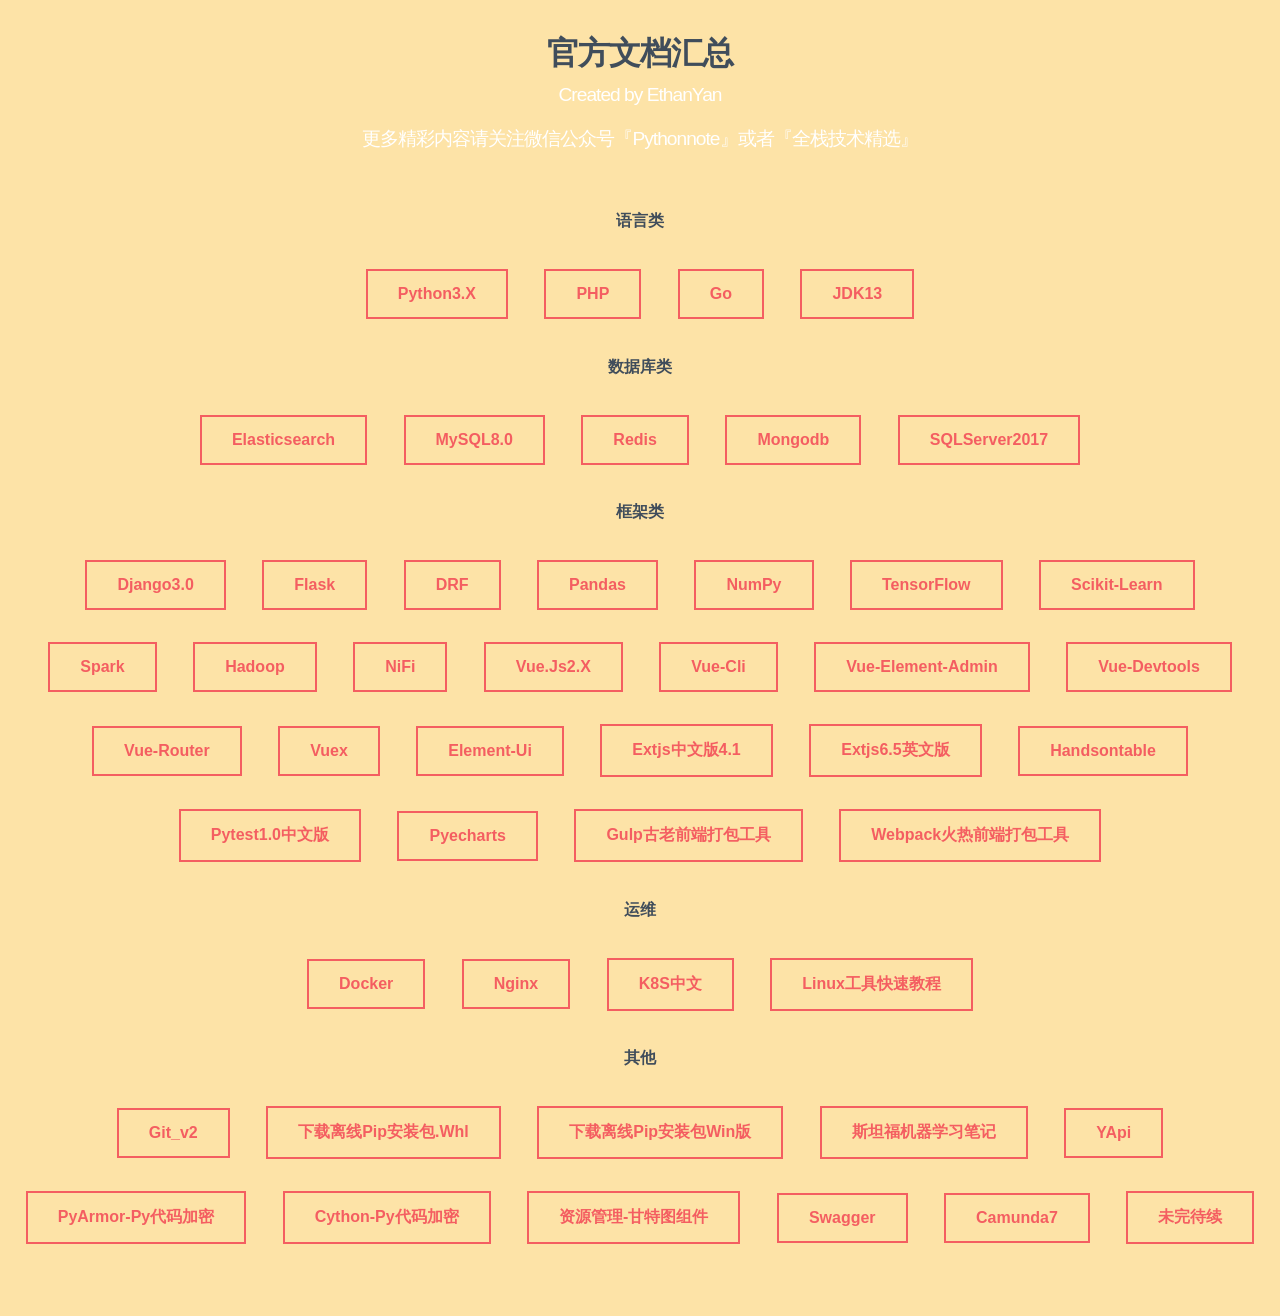
<file: index.html>
﻿<!doctype html>
<html lang="zh">
<head>
    <meta charset="UTF-8">
    <meta http-equiv="X-UA-Compatible" content="IE=edge,chrome=1">
    <meta name="viewport" content="width=device-width, initial-scale=1.0">
    <title>文档</title>
    <link rel="stylesheet" type="text/css" href="css/normalize.css" />
    <link rel="stylesheet" type="text/css" href="css/default.css">
    <link rel="stylesheet" type="text/css" href="css/styles.css">
    <!--[if IE]>
        <script src="http://libs.useso.com/js/html5shiv/3.7/html5shiv.min.js"></script>
    <![endif]-->
</head>
<body>
    <article class="htmleaf-container">
        <header class="htmleaf-header">
            <h1>官方文档汇总 <span>Created by EthanYan</span> <span>更多精彩内容请关注微信公众号『Pythonnote』或者『全栈技术精选』</span></h1>
        </header>
        <div class="htmleaf-content">
            <h4>语言类</h4>
            <button class="draw" onclick="location.href='https://docs.python.org/3/'">Python3.x</button>
            <button class="draw meet" onclick="location.href='https://www.php.net/manual/zh/index.php'">PHP</button>
            <button class="center" onclick="location.href='http://docs.studygolang.com/doc/'">Go</button>
            <button class="center" onclick="location.href='https://docs.oracle.com/en/java/javase/13/'">JDK13</button>

            <h4>数据库类</h4>
            <button class="draw" onclick="location.href='https://www.elastic.co/guide/en/elasticsearch/reference/current/index.html'">Elasticsearch</button>
            <button class="draw" onclick="location.href='https://dev.mysql.com/doc/refman/8.0/en/'">MySQL8.0</button>
            <button class="draw meet" onclick="location.href='https://redis.io/'">redis</button>
            <button class="center" onclick="location.href='https://docs.mongodb.com/'">mongodb</button>
            <button class="draw meet" onclick="location.href='https://docs.microsoft.com/zh-cn/sql/sql-server/?view=sql-server-2017'">SQLServer2017</button>

            <h4>框架类</h4>
            <button class="draw" onclick="location.href='https://docs.djangoproject.com/zh-hans/3.0/'">Django3.0</button>
            <button class="draw meet" onclick="location.href='https://dormousehole.readthedocs.io/en/latest/'">Flask</button>
            <button class="center" onclick="location.href='https://www.django-rest-framework.org/'">DRF</button>
            <button class="draw meet" onclick="location.href='https://pandas.pydata.org/pandas-docs/stable/'">pandas</button>
            <button class="draw" onclick="https://numpy.org/doc/'">NumPy</button>
            <button class="center" onclick="https://tensorflow.google.cn/tutorials/?hl=zh_cn'">TensorFlow</button>
            <button class="draw meet" onclick="location.href='https://scikit-learn.org/stable/'">scikit-learn</button>
            <button class="draw" onclick="location.href='http://spark.apache.org/docs/latest/'">Spark</button>
            <button class="center" onclick="location.href='http://hadoop.apache.org/'">Hadoop</button>
            <button class="draw meet" onclick="location.href='http://nifi.apache.org/docs.html'">NiFi</button>
            <button class="draw" onclick="location.href='https://cn.vuejs.org/v2/guide/'">Vue.js2.x</button>
            <button class="center" onclick="location.href='https://cli.vuejs.org/zh/guide/installation.html'">vue-cli</button>
            <button class="draw meet" onclick="location.href='https://panjiachen.gitee.io/vue-element-admin-site/zh/guide/'">vue-element-admin</button>
            <button class="draw" onclick="location.href='https://github.com/vuejs/vue-devtools/blob/dev/README.md'">vue-devtools</button>
            <button class="draw meet" onclick="location.href='https://router.vuejs.org/zh/guide/#html'">vue-router</button>
            <button class="draw" onclick="location.href='https://vuex.vuejs.org/zh/'">vuex</button>
            <button class="center" onclick="location.href='https://element.eleme.cn/#/zh-CN'">element-ui</button>
            <button class="draw meet" onclick="location.href='http://extjs-doc-cn.github.io/ext4api/'">extjs中文版4.1</button>
            <button class="draw" onclick="location.href='https://docs.sencha.com/extjs/6.5.0/'">extjs6.5英文版</button>
            <button class="center" onclick="location.href='https://handsontable.com/docs/7.4.2/tutorial-introduction.html'">handsontable</button>
            <button class="draw meet" onclick="location.href='https://learning-pytest.readthedocs.io/zh/latest/doc/intro/getting-started.html'">pytest1.0中文版</button>
            <button class="center" onclick="location.href='http://pyecharts.org/#/zh-cn/intro'">pyecharts</button>
            <button class="draw" onclick="location.href='https://www.gulpjs.com.cn/docs/getting-started/quick-start/'">gulp古老前端打包工具</button>
            <button class="draw meet" onclick="location.href='https://webpack.js.org/api/'">Webpack火热前端打包工具</button>
            
            <h4>运维</h4>
            <button class="center" onclick="location.href='https://docs.docker.com/get-started/'">Docker</button>
            <button class="draw meet" onclick="location.href='http://nginx.org/en/docs/'">nginx</button>
            <button class="draw meet" onclick="location.href='http://docs.kubernetes.org.cn/'">K8S中文</button>
            <button class="draw" onclick="location.href='https://linuxtools-rst.readthedocs.io/zh_CN/latest/index.html'">Linux工具快速教程</button>
            
            <h4>其他</h4>
            <button class="draw meet" onclick="location.href='https://git-scm.com/book/en/v2'">Git_v2</button>
            <button class="center" onclick="location.href='https://pypi.org/'">下载离线pip安装包.whl</button>
            <button class="draw" onclick="location.href='https://www.lfd.uci.edu/~gohlke/pythonlibs/'">下载离线pip安装包win版</button>
            <button class="draw meet" onclick="location.href='https://yoyoyohamapi.gitbooks.io/mit-ml/content/'">斯坦福机器学习笔记</button>
            <button class="center" onclick="location.href='https://hellosean1025.github.io/yapi/documents/index.html'">YApi</button>
            <button class="draw" onclick="location.href='https://pyarmor.readthedocs.io/zh/latest/'">PyArmor-py代码加密</button>
            <button class="draw meet" onclick="location.href='https://cython.readthedocs.io/en/latest/'">Cython-py代码加密</button>
            <button class="center" onclick="location.href='https://www.highcharts.com/demo/gantt/resource-management'">资源管理-甘特图组件</button>
            <button class="draw meet" onclick="location.href='https://editor.swagger.io/'">swagger</button>
            <button class="center" onclick="location.href='https://docs.camunda.org/manual/7.17/'">camunda7</button>
            <button class="draw" onclick="location.href='https://www.baidu.com/'">未完待续</button>

        </div>
    </article>
    <div class="mysleffooter" style="text-align: center;">
        <script type="text/javascript">var cnzz_protocol = (("https:" == document.location.protocol) ? "https://" : "http://");document.write(unescape("%3Cspan id='cnzz_stat_icon_1278605887'%3E%3C/span%3E%3Cscript src='" + cnzz_protocol + "s4.cnzz.com/z_stat.php%3Fid%3D1278605887%26online%3D1%26show%3Dline' type='text/javascript'%3E%3C/script%3E"));</script>
    </div>
</body>
</html>
</file>
<file: css/default.css>
@import url(http://fonts.useso.com/css?family=Raleway:200,500,700,800);@font-face{font-family:'icomoon';src:url('../fonts/icomoon.eot?rretjt');src:url('../fonts/icomoon.eot?#iefixrretjt') format('embedded-opentype'),url('../fonts/icomoon.woff?rretjt') format('woff'),url('../fonts/icomoon.ttf?rretjt') format('truetype'),url('../fonts/icomoon.svg?rretjt#icomoon') format('svg');font-weight:normal;font-style:normal}[class^="icon-"],[class*=" icon-"]{font-family:'icomoon';speak:none;font-style:normal;font-weight:normal;font-variant:normal;text-transform:none;line-height:1;-webkit-font-smoothing:antialiased;-moz-osx-font-smoothing:grayscale}body,html{font-size:100%;padding:0;margin:0}*,*:after,*:before{-webkit-box-sizing:border-box;-moz-box-sizing:border-box;box-sizing:border-box}.clearfix:before,.clearfix:after{content:" ";display:table}.clearfix:after{clear:both}body{background:#fde3a7;color:#404d5b;font-weight:500;font-family:"Segoe UI","Lucida Grande",Helvetica,Arial,"Microsoft YaHei",FreeSans,Arimo,"Droid Sans","wenquanyi micro hei","Hiragino Sans GB","Hiragino Sans GB W3","FontAwesome",sans-serif}a{color:#2fa0ec;text-decoration:none;outline:0}a:hover,a:focus{color:#74777b}.htmleaf-container{margin:0 auto;text-align:center;overflow:hidden}.htmleaf-content{padding:1em 0}.bgcolor-1{background:#f0efee}.bgcolor-2{background:#f9f9f9}.bgcolor-3{background:#e8e8e8}.bgcolor-4{background:#2f3238;color:#fff}.bgcolor-5{background:#df6659;color:#521e18}.bgcolor-6{background:#2fa8ec}.bgcolor-7{background:#d0d6d6}.bgcolor-8{background:#3d4444;color:#fff}.bgcolor-9{background:#ef3f52;color:#fff}.bgcolor-10{background:#64448f;color:#fff}.bgcolor-11{background:#3755ad;color:#fff}.bgcolor-12{background:#3498db;color:#fff}.htmleaf-header{padding:1em 190px 1em;letter-spacing:-1px;text-align:center}.htmleaf-header h1{font-weight:600;font-size:2em;line-height:1;margin-bottom:0;font-family:"Segoe UI","Lucida Grande",Helvetica,Arial,"Microsoft YaHei",FreeSans,Arimo,"Droid Sans","wenquanyi micro hei","Hiragino Sans GB","Hiragino Sans GB W3","FontAwesome",sans-serif}.htmleaf-header h1 span{font-family:"Segoe UI","Lucida Grande",Helvetica,Arial,"Microsoft YaHei",FreeSans,Arimo,"Droid Sans","wenquanyi micro hei","Hiragino Sans GB","Hiragino Sans GB W3","FontAwesome",sans-serif;display:block;font-size:60%;font-weight:400;padding:.8em 0 .5em 0;color:#fff}.htmleaf-demo a{color:#1d7db1;text-decoration:none}.htmleaf-demo{width:100%;padding-bottom:1.2em}.htmleaf-demo a{display:inline-block;margin:.5em;padding:.6em 1em;border:3px solid #1d7db1;font-weight:700}.htmleaf-demo a:hover{opacity:.6}.htmleaf-demo a.current{background:#1d7db1;color:#fff}.htmleaf-links{position:relative;display:inline-block;white-space:nowrap;font-size:1.5em;text-align:center}.htmleaf-links::after{position:absolute;top:0;left:50%;margin-left:-1px;width:2px;height:100%;background:#dbdbdb;content:'';-webkit-transform:rotate3d(0,0,1,22.5deg);transform:rotate3d(0,0,1,22.5deg)}.htmleaf-icon{display:inline-block;margin:.5em;padding:0;width:1.5em;text-decoration:none}.htmleaf-icon span{display:none}.htmleaf-icon:before{margin:0 5px;text-transform:none;font-weight:normal;font-style:normal;font-variant:normal;font-family:'icomoon';line-height:1;speak:none;-webkit-font-smoothing:antialiased}.htmleaf-footer{width:100%;padding-top:10px}.htmleaf-small{font-size:.8em}.center{text-align:center}.related{position:absolute;top:100%;left:0;width:100%;color:#fff;background:#333;text-align:center;font-size:1.25em;padding:.5em 0;overflow:hidden}.related>a{vertical-align:top;width:calc(100% - 20px);max-width:340px;display:inline-block;text-align:center;margin:20px 10px;padding:25px;font-family:"Segoe UI","Lucida Grande",Helvetica,Arial,"Microsoft YaHei",FreeSans,Arimo,"Droid Sans","wenquanyi micro hei","Hiragino Sans GB","Hiragino Sans GB W3","FontAwesome",sans-serif}.related a{display:inline-block;text-align:left;margin:20px auto;padding:10px 20px;opacity:.8;-webkit-transition:opacity .3s;transition:opacity .3s;-webkit-backface-visibility:hidden}.related a:hover,.related a:active{opacity:1}
.related a img{max-width:100%;opacity:.8;border-radius:4px}.related a:hover img,.related a:active img{opacity:1}.related h3{font-family:"Microsoft YaHei",sans-serif}.related a h3{font-weight:300;margin-top:.15em;color:#fff}.icon-htmleaf-home-outline:before{content:"\e5000"}.icon-htmleaf-arrow-forward-outline:before{content:"\e5001"}@media screen and (max-width:50em){.htmleaf-header{padding:3em 10% 4em}.htmleaf-header h1{font-size:2em}}@media screen and (max-width:40em){.htmleaf-header h1{font-size:1.5em}}@media screen and (max-width:30em){.htmleaf-header h1{font-size:1.2em}}
</file>
<file: css/styles.css>
button{background:0;border:0;box-sizing:border-box;box-shadow:inset 0 0 0 2px #f45e61;color:#f45e61;font-size:inherit;font-weight:700;margin:1em;padding:1em 2em;text-align:center;text-transform:capitalize;position:relative;vertical-align:middle}button::before,button::after{box-sizing:border-box;content:'';position:absolute;width:100%;height:100%}.draw{-webkit-transition:color .25s;transition:color .25s}.draw::before,.draw::after{border:2px solid transparent;width:0;height:0}.draw::before{top:0;left:0}.draw::after{bottom:0;right:0}.draw:hover{color:#60daaa}.draw:hover::before,.draw:hover::after{width:100%;height:100%}.draw:hover::before{border-top-color:#60daaa;border-right-color:#60daaa;-webkit-transition:width .25s ease-out,height .25s ease-out .25s;transition:width .25s ease-out,height .25s ease-out .25s}.draw:hover::after{border-bottom-color:#60daaa;border-left-color:#60daaa;-webkit-transition:border-color 0s ease-out .5s,width .25s ease-out .5s,height .25s ease-out .75s;transition:border-color 0s ease-out .5s,width .25s ease-out .5s,height .25s ease-out .75s}.meet:hover{color:#fbca67}.meet::after{top:0;left:0}.meet:hover::before{border-top-color:#fbca67;border-right-color:#fbca67}.meet:hover::after{border-bottom-color:#fbca67;border-left-color:#fbca67;-webkit-transition:height .25s ease-out,width .25s ease-out .25s;transition:height .25s ease-out,width .25s ease-out .25s}.center:hover{color:#6477b9}.center::before,.center::after{top:0;left:0;height:100%;width:100%;-webkit-transform-origin:center;-ms-transform-origin:center;transform-origin:center}.center::before{border-top:2px solid #6477b9;border-bottom:2px solid #6477b9;-webkit-transform:scale3d(0,1,1);transform:scale3d(0,1,1)}.center::after{border-left:2px solid #6477b9;border-right:2px solid #6477b9;-webkit-transform:scale3d(1,0,1);transform:scale3d(1,0,1)}.center:hover::before,.center:hover::after{-webkit-transform:scale3d(1,1,1);transform:scale3d(1,1,1);-webkit-transition:-webkit-transform .5s;transition:transform .5s}.spin{width:6em;height:6em;padding:0}.spin:hover{color:#0eb7da}.spin::before,.spin::after{top:0;left:0}.spin::before{border:2px solid transparent}.spin:hover::before{border-top-color:#0eb7da;border-right-color:#0eb7da;border-bottom-color:#0eb7da;-webkit-transition:border-top-color .15s linear,border-right-color .15s linear .1s,border-bottom-color .15s linear .2s;transition:border-top-color .15s linear,border-right-color .15s linear .1s,border-bottom-color .15s linear .2s}.spin::after{border:0 solid transparent}.spin:hover::after{border-top:2px solid #0eb7da;border-left-width:2px;border-right-width:2px;-webkit-transform:rotate(270deg);-ms-transform:rotate(270deg);transform:rotate(270deg);-webkit-transition:-webkit-transform .4s linear 0s,border-left-width 0s linear .35s;transition:transform .4s linear 0s,border-left-width 0s linear .35s}.circle{border-radius:100%;box-shadow:none}.circle::before,.circle::after{border-radius:100%}.thick{color:#f45e61}.thick:hover{color:#fff;font-weight:700}.thick::before{border:3em solid transparent;z-index:-1}.thick::after{mix-blend-mode:color-dodge;z-index:-1}.thick:hover::before{background:#f45e61;border-top-color:#f45e61;border-right-color:#f45e61;border-bottom-color:#f45e61;-webkit-transition:background 0s linear .4s,border-top-color .15s linear,border-right-color .15s linear .15s,border-bottom-color .15s linear .25s;transition:background 0s linear .4s,border-top-color .15s linear,border-right-color .15s linear .15s,border-bottom-color .15s linear .25s}.thick:hover::after{border-top:3em solid #f45e61;border-left-width:3em;border-right-width:3em}.mysleffooter{position:relative;bottom:0;width:100%;height:40px}
</file>
